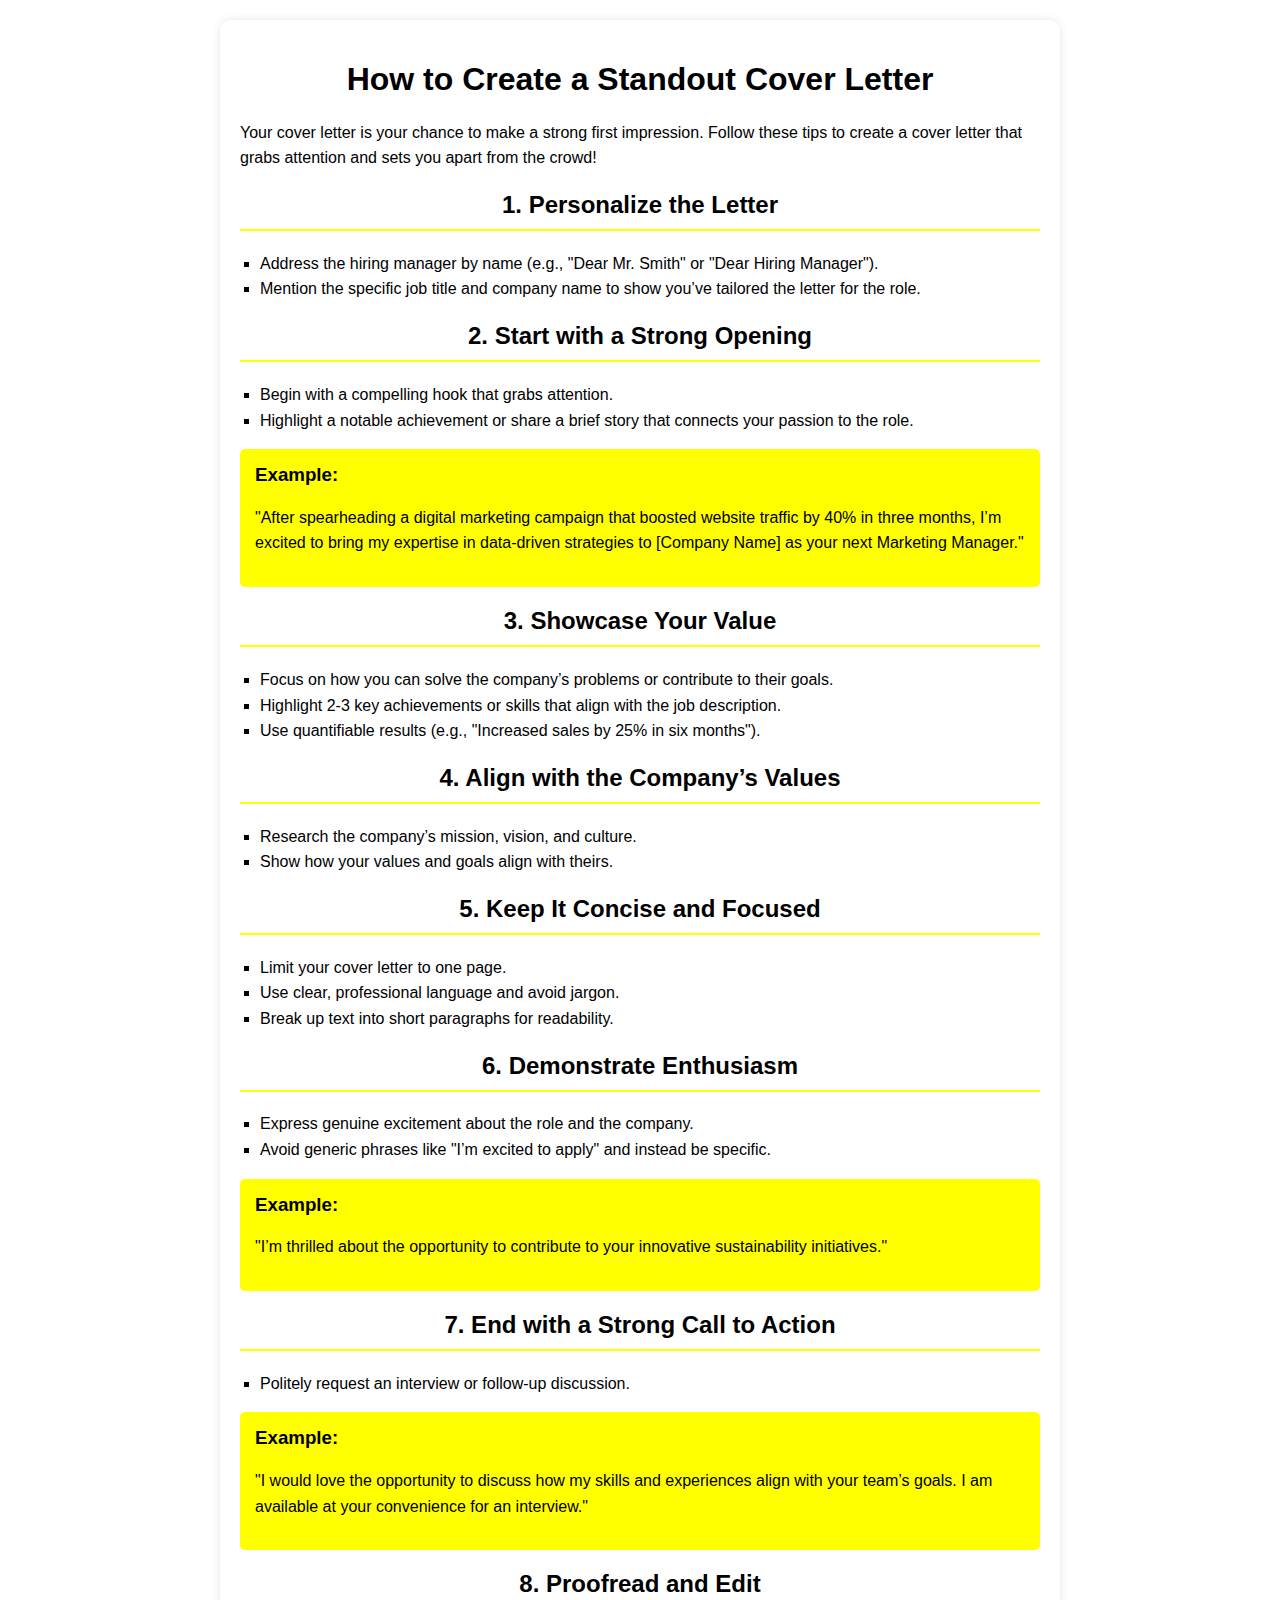
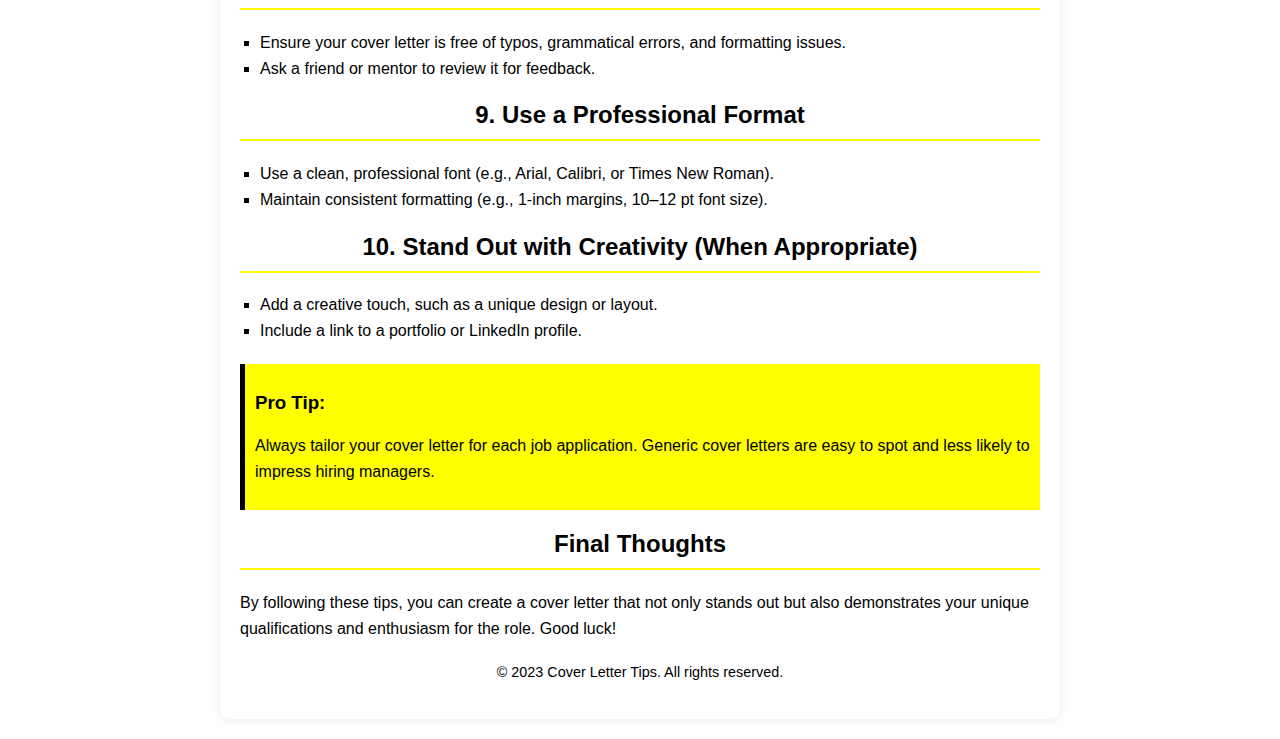
<file: cover-letter.html>
<!DOCTYPE html>
<html lang="en">
<head>
    <meta charset="UTF-8">
    <meta name="viewport" content="width=device-width, initial-scale=1.0">
    <title>How to Create a Standout Cover Letter</title>
    <style>
        body {
            font-family: Arial, sans-serif;
            background-color: white;
            color: black;
            margin: 0;
            padding: 20px;
        }
        .container {
            max-width: 800px;
            margin: 0 auto;
            padding: 20px;
            background-color: white;
            border-radius: 10px;
            box-shadow: 0 0 10px rgba(0, 0, 0, 0.1);
        }
        h1, h2 {
            text-align: center;
            color: black;
        }
        h2 {
            border-bottom: 2px solid yellow;
            padding-bottom: 10px;
        }
        ul {
            list-style-type: square;
            padding-left: 20px;
        }
        p, li {
            line-height: 1.6;
            color: black;
        }
        .example {
            background-color: yellow;
            color: black;
            padding: 15px;
            border-radius: 5px;
            margin: 10px 0;
        }
        .example h3 {
            margin-top: 0;
            color: black;
        }
        .tip {
            margin-bottom: 20px;
        }
        .tip h3 {
            color: black;
        }
        .callout {
            background-color: yellow;
            color: black;
            padding: 10px;
            border-left: 5px solid black;
            margin: 10px 0;
        }
        .footer {
            text-align: center;
            margin-top: 20px;
            font-size: 0.9em;
            color: black;
        }
    </style>
</head>
<body>

<div class="container">
    <h1>How to Create a Standout Cover Letter</h1>
    <p>Your cover letter is your chance to make a strong first impression. Follow these tips to create a cover letter that grabs attention and sets you apart from the crowd!</p>

    <!-- Tip 1: Personalize the Letter -->
    <div class="tip">
        <h2>1. Personalize the Letter</h2>
        <ul>
            <li>Address the hiring manager by name (e.g., "Dear Mr. Smith" or "Dear Hiring Manager").</li>
            <li>Mention the specific job title and company name to show you’ve tailored the letter for the role.</li>
        </ul>
    </div>

    <!-- Tip 2: Start with a Strong Opening -->
    <div class="tip">
        <h2>2. Start with a Strong Opening</h2>
        <ul>
            <li>Begin with a compelling hook that grabs attention.</li>
            <li>Highlight a notable achievement or share a brief story that connects your passion to the role.</li>
        </ul>
        <div class="example">
            <h3>Example:</h3>
            <p>"After spearheading a digital marketing campaign that boosted website traffic by 40% in three months, I’m excited to bring my expertise in data-driven strategies to [Company Name] as your next Marketing Manager."</p>
        </div>
    </div>

    <!-- Tip 3: Showcase Your Value -->
    <div class="tip">
        <h2>3. Showcase Your Value</h2>
        <ul>
            <li>Focus on how you can solve the company’s problems or contribute to their goals.</li>
            <li>Highlight 2-3 key achievements or skills that align with the job description.</li>
            <li>Use quantifiable results (e.g., "Increased sales by 25% in six months").</li>
        </ul>
    </div>

    <!-- Tip 4: Align with the Company’s Values -->
    <div class="tip">
        <h2>4. Align with the Company’s Values</h2>
        <ul>
            <li>Research the company’s mission, vision, and culture.</li>
            <li>Show how your values and goals align with theirs.</li>
        </ul>
    </div>

    <!-- Tip 5: Keep It Concise and Focused -->
    <div class="tip">
        <h2>5. Keep It Concise and Focused</h2>
        <ul>
            <li>Limit your cover letter to one page.</li>
            <li>Use clear, professional language and avoid jargon.</li>
            <li>Break up text into short paragraphs for readability.</li>
        </ul>
    </div>

    <!-- Tip 6: Demonstrate Enthusiasm -->
    <div class="tip">
        <h2>6. Demonstrate Enthusiasm</h2>
        <ul>
            <li>Express genuine excitement about the role and the company.</li>
            <li>Avoid generic phrases like "I’m excited to apply" and instead be specific.</li>
        </ul>
        <div class="example">
            <h3>Example:</h3>
            <p>"I’m thrilled about the opportunity to contribute to your innovative sustainability initiatives."</p>
        </div>
    </div>

    <!-- Tip 7: End with a Strong Call to Action -->
    <div class="tip">
        <h2>7. End with a Strong Call to Action</h2>
        <ul>
            <li>Politely request an interview or follow-up discussion.</li>
        </ul>
        <div class="example">
            <h3>Example:</h3>
            <p>"I would love the opportunity to discuss how my skills and experiences align with your team’s goals. I am available at your convenience for an interview."</p>
        </div>
    </div>

    <!-- Tip 8: Proofread and Edit -->
    <div class="tip">
        <h2>8. Proofread and Edit</h2>
        <ul>
            <li>Ensure your cover letter is free of typos, grammatical errors, and formatting issues.</li>
            <li>Ask a friend or mentor to review it for feedback.</li>
        </ul>
    </div>

    <!-- Tip 9: Use a Professional Format -->
    <div class="tip">
        <h2>9. Use a Professional Format</h2>
        <ul>
            <li>Use a clean, professional font (e.g., Arial, Calibri, or Times New Roman).</li>
            <li>Maintain consistent formatting (e.g., 1-inch margins, 10–12 pt font size).</li>
        </ul>
    </div>

    <!-- Tip 10: Stand Out with Creativity -->
    <div class="tip">
        <h2>10. Stand Out with Creativity (When Appropriate)</h2>
        <ul>
            <li>Add a creative touch, such as a unique design or layout.</li>
            <li>Include a link to a portfolio or LinkedIn profile.</li>
        </ul>
    </div>

    <div class="callout">
        <h3>Pro Tip:</h3>
        <p>Always tailor your cover letter for each job application. Generic cover letters are easy to spot and less likely to impress hiring managers.</p>
    </div>

    <h2>Final Thoughts</h2>
    <p>By following these tips, you can create a cover letter that not only stands out but also demonstrates your unique qualifications and enthusiasm for the role. Good luck!</p>

    <div class="footer">
        <p>© 2023 Cover Letter Tips. All rights reserved.</p>
    </div>
</div>

</body>
</html>
</file>
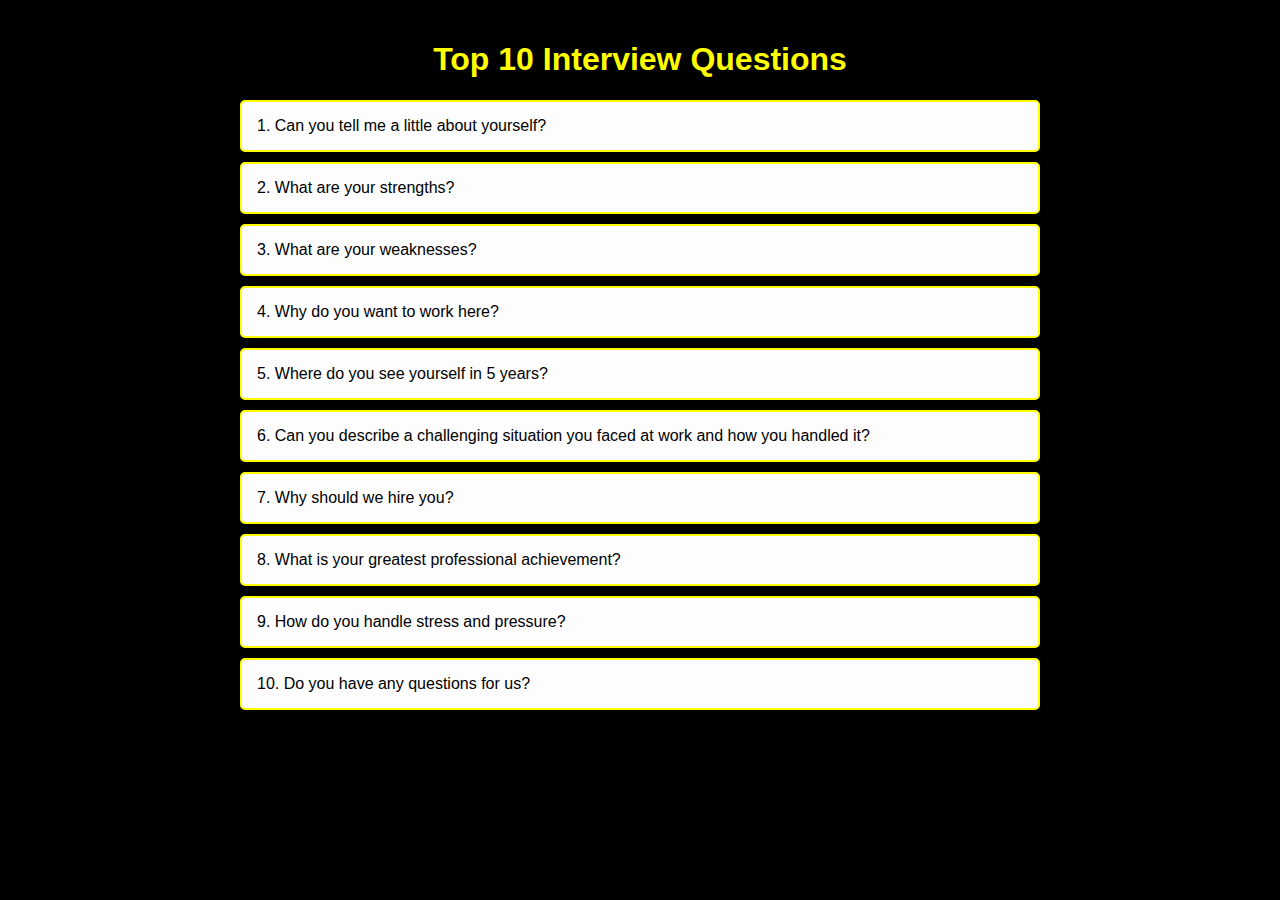
<file: interview-builder.html>
<!DOCTYPE html>
<html lang="en">
<head>
    <meta charset="UTF-8">
    <meta name="viewport" content="width=device-width, initial-scale=1.0">
    <title>Interview Questions</title>
    <style>
        body {
            font-family: Arial, sans-serif;
            background-color: black;
            color: rgb(238, 238, 238);
            margin: 0;
            padding: 20px;
        }
        .container {
            max-width: 800px;
            margin: 0 auto;
        }
        .question {
            background-color: rgb(253, 253, 253);
            color: black;
            padding: 15px;
            margin: 10px 0;
            border-radius: 5px;
            cursor: pointer;
            border: 2px solid yellow;
            transition: background-color 0.3s, color 0.3s;
        }
        .question:hover {
            background-color: black;
            color: yellow;
        }
        .answer {
            display: none;
            padding: 15px;
            margin-top: 10px;
            background-color: yellow;
            color: black;
            border-radius: 5px;
            border: 2px solid yellow;
        }
        .answer.show {
            display: block;
        }
    </style>
</head>
<body>

<div class="container">
    <h1 style="text-align: center; color: yellow;">Top 10 Interview Questions</h1>

    <div class="question" onclick="toggleAnswer(1)">1. Can you tell me a little about yourself?</div>
    <div class="answer" id="answer1">
        This is often the first question in an interview. The interviewer wants to know about your background, education, work experience, and any relevant skills. Keep your answer concise and focused on your professional life.
    </div>

    <div class="question" onclick="toggleAnswer(2)">2. What are your strengths?</div>
    <div class="answer" id="answer2">
        Highlight your key strengths that are relevant to the job. For example, if you're applying for a managerial role, you might mention leadership, communication, and problem-solving skills.
    </div>

    <div class="question" onclick="toggleAnswer(3)">3. What are your weaknesses?</div>
    <div class="answer" id="answer3">
        Be honest but strategic. Mention a weakness that you have been working on improving. For example, you could say that you used to struggle with public speaking but have taken steps to improve.
    </div>

    <div class="question" onclick="toggleAnswer(4)">4. Why do you want to work here?</div>
    <div class="answer" id="answer4">
        Research the company and mention specific aspects that appeal to you, such as their culture, values, or recent projects. Show that you are genuinely interested in the company.
    </div>

    <div class="question" onclick="toggleAnswer(5)">5. Where do you see yourself in 5 years?</div>
    <div class="answer" id="answer5">
        Talk about your career goals and how they align with the company's growth. Show that you are ambitious but also realistic about your future.
    </div>

    <div class="question" onclick="toggleAnswer(6)">6. Can you describe a challenging situation you faced at work and how you handled it?</div>
    <div class="answer" id="answer6">
        Use the STAR method (Situation, Task, Action, Result) to describe a specific situation, the actions you took, and the positive outcome. This shows your problem-solving skills.
    </div>

    <div class="question" onclick="toggleAnswer(7)">7. Why should we hire you?</div>
    <div class="answer" id="answer7">
        Summarize your qualifications, experience, and skills that make you the best fit for the role. Highlight what sets you apart from other candidates.
    </div>

    <div class="question" onclick="toggleAnswer(8)">8. What is your greatest professional achievement?</div>
    <div class="answer" id="answer8">
        Choose an achievement that is relevant to the job you're applying for. Describe the situation, your role, and the impact of your actions.
    </div>

    <div class="question" onclick="toggleAnswer(9)">9. How do you handle stress and pressure?</div>
    <div class="answer" id="answer9">
        Provide examples of how you have successfully managed stress in the past. Mention techniques you use, such as time management, prioritization, or mindfulness.
    </div>

    <div class="question" onclick="toggleAnswer(10)">10. Do you have any questions for us?</div>
    <div class="answer" id="answer10">
        Always have a few questions prepared. You can ask about the company culture, team dynamics, or specific projects you would be working on. This shows your interest in the role.
    </div>
</div>

<script>
    function toggleAnswer(id) {
        var answer = document.getElementById('answer' + id);
        answer.classList.toggle('show');
    }
</script>

</body>
</html>
</file>
